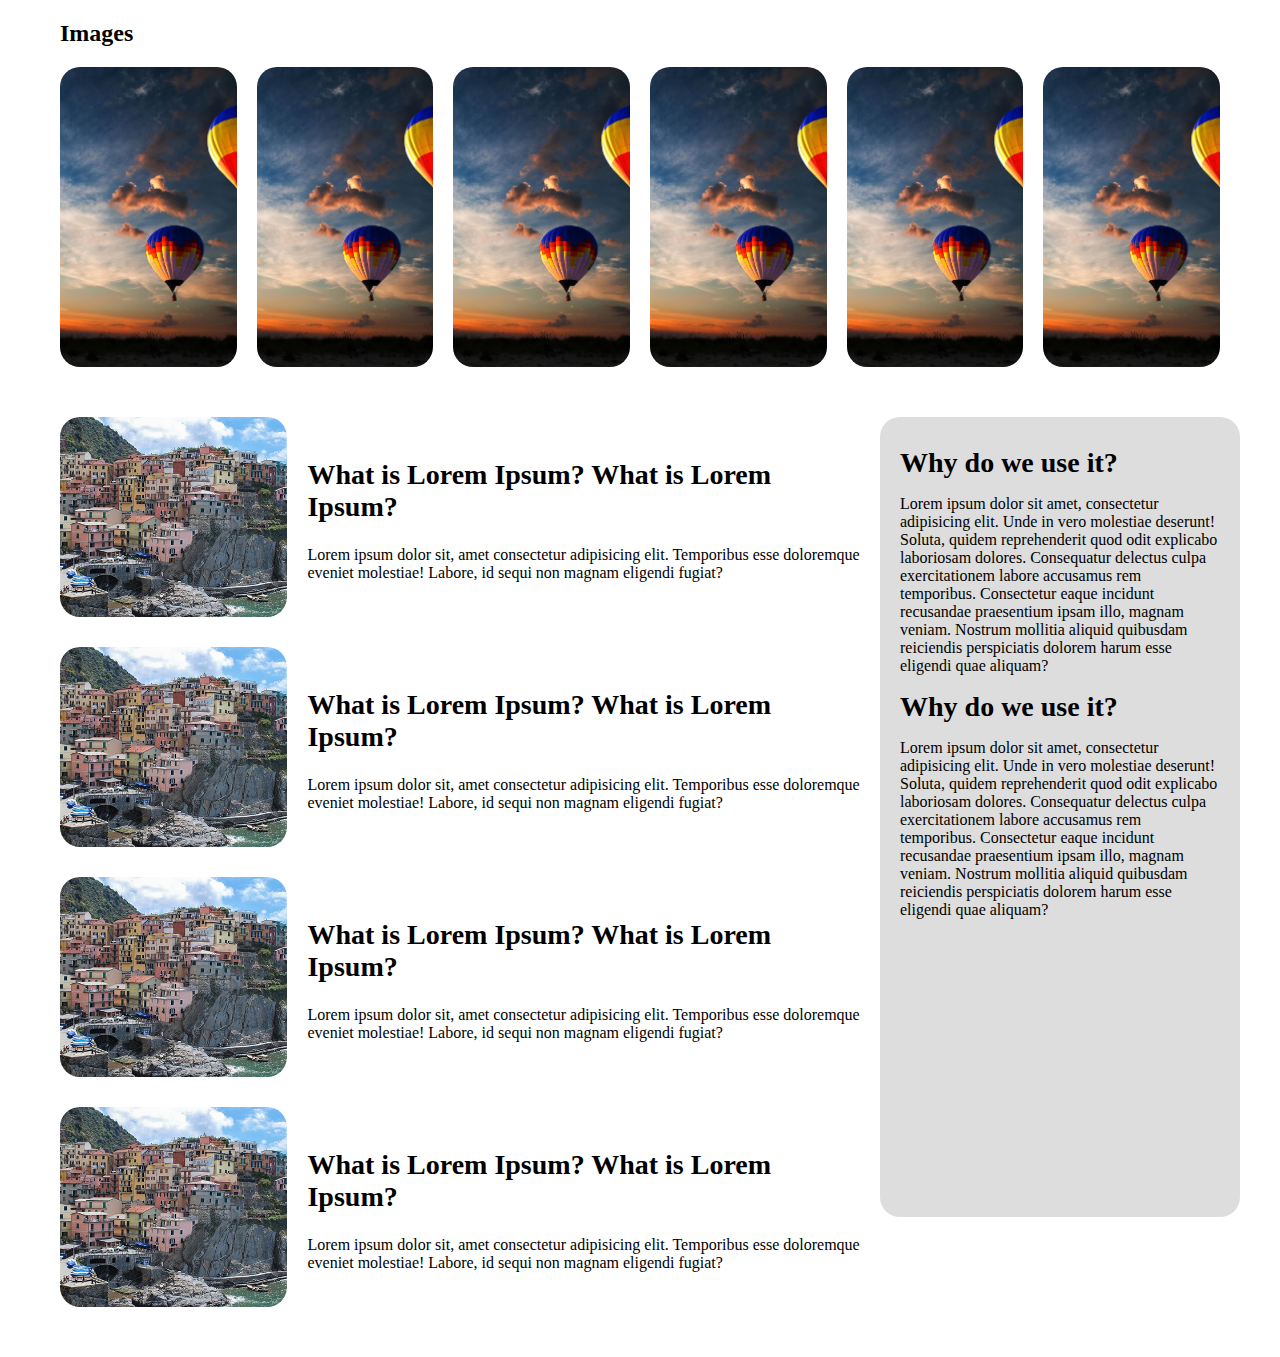
<file: img list/index.html>
<!DOCTYPE html>
<html lang="en">
  <head>
    <meta charset="UTF-8" />
    <meta http-equiv="X-U A-Compatible" content="IE=edge" />
    <meta name="viewport" content="width=device-width, initial-scale=1.0" />
    <link rel="stylesheet" href="style.css" />
    <title>Image List</title>
  </head>
  <body>
    <div class="container">
      <section>
        <h2>Images</h2>
        <div class="images">
          <img src="./img/perceptual-standard.jpeg" alt="" />
          <img src="./img/perceptual-standard.jpeg" alt="" />
          <img src="./img/perceptual-standard.jpeg" alt="" />
          <img src="./img/perceptual-standard.jpeg" alt="" />
          <img src="./img/perceptual-standard.jpeg" alt="" />
          <img src="./img/perceptual-standard.jpeg" alt="" />
        </div>
      </section>

      <div class="row">
        <section class="articles">
          <article class="article">
            <div class="article-image">
              <img src="./img/img_5terre_wide.jpeg" alt="" />
            </div>
            <div class="article-content">
              <h2>What is Lorem Ipsum? What is Lorem Ipsum?</h2>
              <p>
                Lorem ipsum dolor sit, amet consectetur adipisicing elit.
                Temporibus esse doloremque eveniet molestiae! Labore, id sequi
                non magnam eligendi fugiat?
              </p>
            </div>
          </article>

          <article class="article">
            <div class="article-image">
              <img src="./img/img_5terre_wide.jpeg" alt="" />
            </div>
            <div class="article-content">
              <h2>What is Lorem Ipsum? What is Lorem Ipsum?</h2>
              <p>
                Lorem ipsum dolor sit, amet consectetur adipisicing elit.
                Temporibus esse doloremque eveniet molestiae! Labore, id sequi
                non magnam eligendi fugiat?
              </p>
            </div>
          </article>

          <article class="article">
            <div class="article-image">
              <img src="./img/img_5terre_wide.jpeg" alt="" />
            </div>
            <div class="article-content">
              <h2>What is Lorem Ipsum? What is Lorem Ipsum?</h2>
              <p>
                Lorem ipsum dolor sit, amet consectetur adipisicing elit.
                Temporibus esse doloremque eveniet molestiae! Labore, id sequi
                non magnam eligendi fugiat?
              </p>
            </div>
          </article>

          <article class="article">
            <div class="article-image">
              <img src="./img/img_5terre_wide.jpeg" alt="" />
            </div>
            <div class="article-content">
              <h2>What is Lorem Ipsum? What is Lorem Ipsum?</h2>
              <p>
                Lorem ipsum dolor sit, amet consectetur adipisicing elit.
                Temporibus esse doloremque eveniet molestiae! Labore, id sequi
                non magnam eligendi fugiat?
              </p>
            </div>
          </article>
        </section>

        <section class="sidebar">
          <div class="sidebar-item">
            <h4>Why do we use it?</h4>
            <p>
              Lorem ipsum dolor sit amet, consectetur adipisicing elit. Unde in
              vero molestiae deserunt! Soluta, quidem reprehenderit quod odit
              explicabo laboriosam dolores. Consequatur delectus culpa
              exercitationem labore accusamus rem temporibus. Consectetur eaque
              incidunt recusandae praesentium ipsam illo, magnam veniam. Nostrum
              mollitia aliquid quibusdam reiciendis perspiciatis dolorem harum
              esse eligendi quae aliquam?
            </p>
          </div>

          <div class="sidebar-item">
            <h4>Why do we use it?</h4>
            <p>
              Lorem ipsum dolor sit amet, consectetur adipisicing elit. Unde in
              vero molestiae deserunt! Soluta, quidem reprehenderit quod odit
              explicabo laboriosam dolores. Consequatur delectus culpa
              exercitationem labore accusamus rem temporibus. Consectetur eaque
              incidunt recusandae praesentium ipsam illo, magnam veniam. Nostrum
              mollitia aliquid quibusdam reiciendis perspiciatis dolorem harum
              esse eligendi quae aliquam?
            </p>
          </div>
        </section>
      </div>
    </div>
  </body>
</html>
</file>
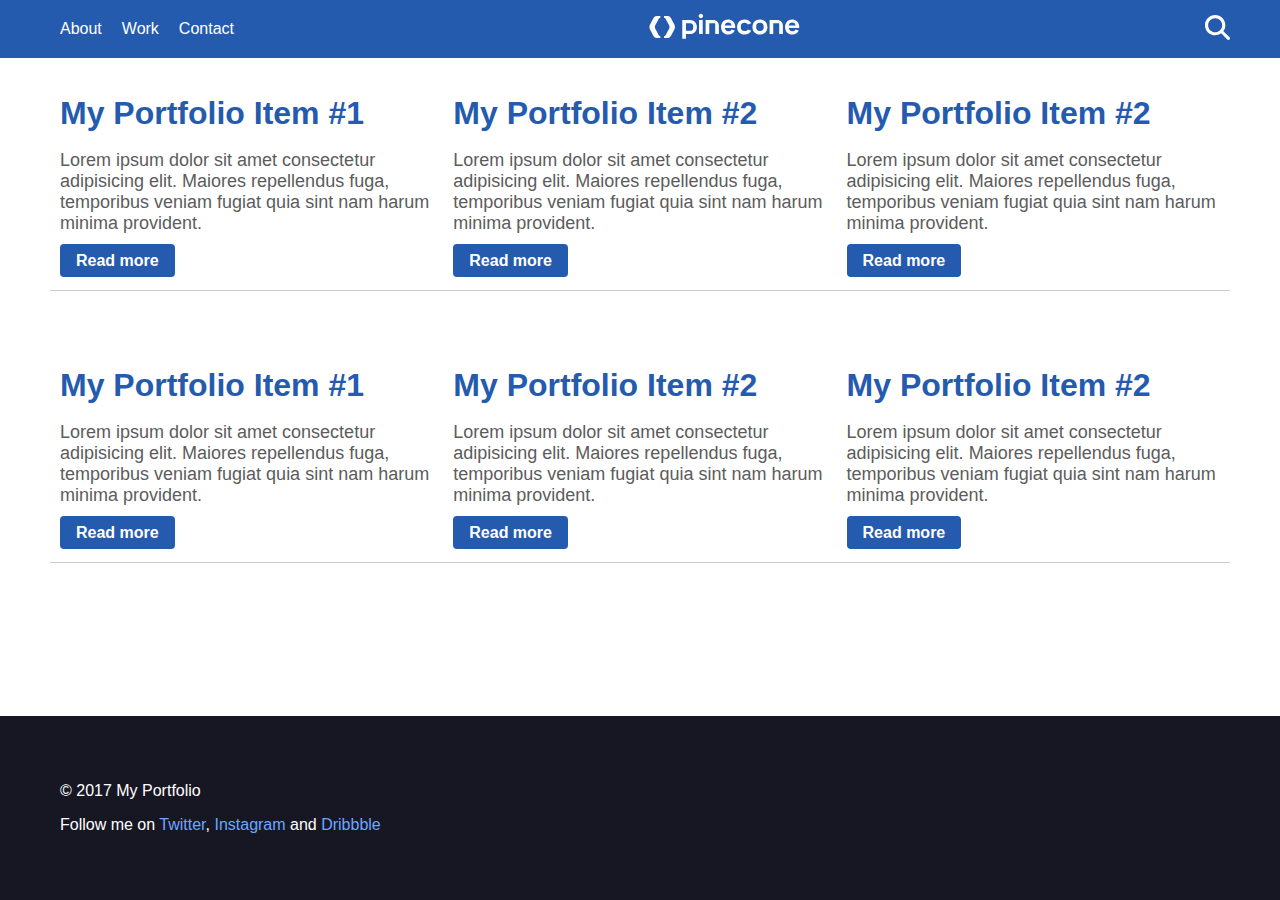
<file: Upgrade Me/index.html>
<!DOCTYPE html>
<html>
  <head>
    <meta name="viewport" content="width=device-width, initial-scale=1.0" />
    <link href="style.min.css" rel="stylesheet" />
    <title>My Portfolio</title>
  </head>

  <body>
    <header>
      <div class="container">
        <div class="header-inner">
          <div class="nav">
            <ul>
              <li><a href="#">About</a></li>
              <li><a href="#">Work</a></li>
              <li><a href="#">Contact</a></li>
              <li class="bars">
                <a href="#"><img src="./bars.svg" alt="bars" /></a>
              </li>
            </ul>
          </div>
          <div>
            <a href="#" class="logo">
              <img src="./logo-black.svg" alt="logo" />
            </a>
          </div>
          <div>
            <a href="#" class="search">
              <img src="./search.svg" alt="logo" />
            </a>
          </div>
        </div>
      </div>
    </header>

    <main>
      <section>
        <div class="container">
          <div class="row">
            <article>
              <h2>My Portfolio Item #1</h2>
              <p>
                Lorem ipsum dolor sit amet consectetur adipisicing elit. Maiores
                repellendus fuga, temporibus veniam fugiat quia sint nam harum
                minima provident.
              </p>
              <a href="#">Read more</a>
            </article>
            <article>
              <h2>My Portfolio Item #2</h2>
              <p>
                Lorem ipsum dolor sit amet consectetur adipisicing elit. Maiores
                repellendus fuga, temporibus veniam fugiat quia sint nam harum
                minima provident.
              </p>
              <a href="#">Read more</a>
            </article>
            <article>
              <h2>My Portfolio Item #2</h2>
              <p>
                Lorem ipsum dolor sit amet consectetur adipisicing elit. Maiores
                repellendus fuga, temporibus veniam fugiat quia sint nam harum
                minima provident.
              </p>
              <a href="#">Read more</a>
            </article>
            <article>
              <h2>My Portfolio Item #1</h2>
              <p>
                Lorem ipsum dolor sit amet consectetur adipisicing elit. Maiores
                repellendus fuga, temporibus veniam fugiat quia sint nam harum
                minima provident.
              </p>
              <a href="#">Read more</a>
            </article>
            <article>
              <h2>My Portfolio Item #2</h2>
              <p>
                Lorem ipsum dolor sit amet consectetur adipisicing elit. Maiores
                repellendus fuga, temporibus veniam fugiat quia sint nam harum
                minima provident.
              </p>
              <a href="#">Read more</a>
            </article>
            <article>
              <h2>My Portfolio Item #2</h2>
              <p>
                Lorem ipsum dolor sit amet consectetur adipisicing elit. Maiores
                repellendus fuga, temporibus veniam fugiat quia sint nam harum
                minima provident.
              </p>
              <a href="#">Read more</a>
            </article>
          </div>
        </div>
      </section>
    </main>

    <footer>
      <div class="container">
        <p>&copy; 2017 My Portfolio</p>
        <p>
          Follow me on <a href="#">Twitter</a>, <a href="#">Instagram</a> and
          <a href="#">Dribbble</a>
        </p>
      </div>
    </footer>
  </body>
</html>
</file>
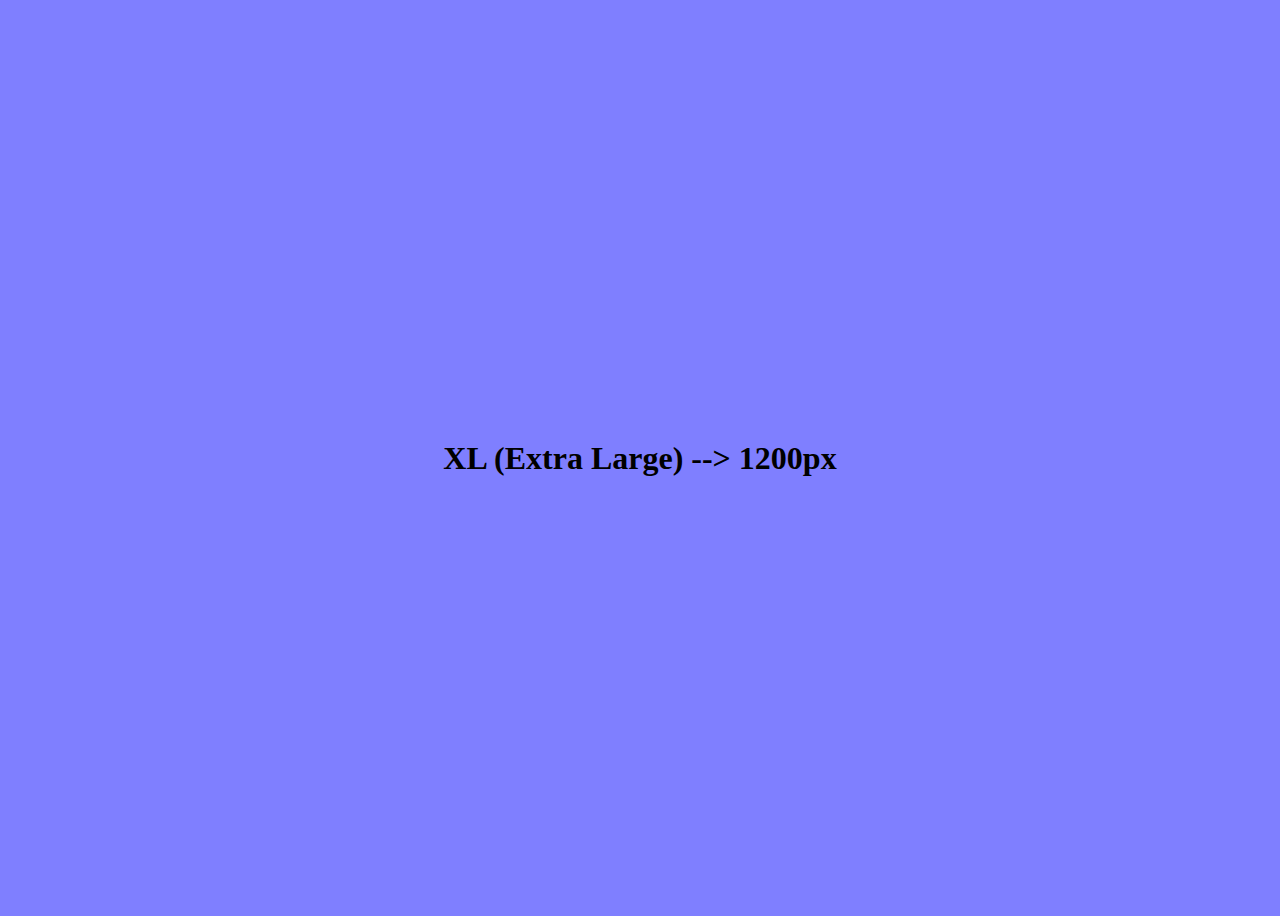
<file: BreakPoints/break.html>
<!DOCTYPE html>
<html lang="en">
  <head>
    <meta charset="UTF-8" />
    <meta http-equiv="X-UA-Compatible" content="IE=edge" />
    <meta name="viewport" content="width=device-width, initial-scale=1.0" />
    <link rel="stylesheet" href="./break.css" />
    <title>Document</title>
  </head>
  <body>
    <h1></h1>
  </body>
</html>
</file>
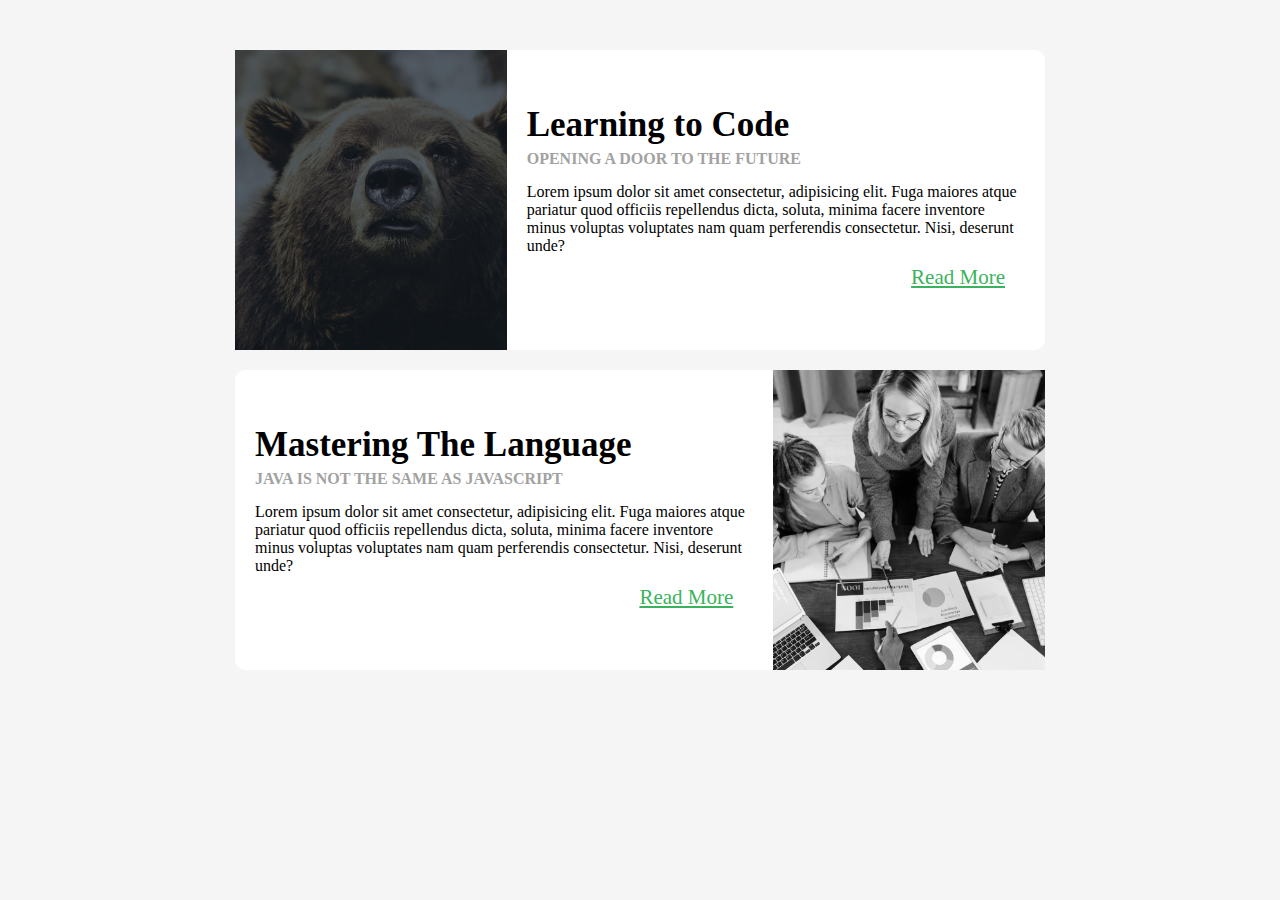
<file: Card/Card.html>
<!DOCTYPE html>
<html lang="en">
  <head>
    <meta charset="UTF-8" />
    <meta http-equiv="X-UA-Compatible" content="IE=edge" />
    <meta name="viewport" content="width=device-width, initial-scale=1.0" />
    <link rel="stylesheet" href="./Card.css" />
    <title>Responsive Card</title>
  </head>
  <body>
    <div class="container">
      <article>
        <div class="articleImage">
          <img src="./bear.jpg" alt="" />
        </div>
        <div class="articleContent">
          <h2 class="articleTitle">Learning to Code</h2>
          <h3 class="articleSubtitle">Opening a door to the future</h3>
          <p class="articleDesc">
            Lorem ipsum dolor sit amet consectetur, adipisicing elit. Fuga
            maiores atque pariatur quod officiis repellendus dicta, soluta,
            minima facere inventore minus voluptas voluptates nam quam
            perferendis consectetur. Nisi, deserunt unde?
          </p>
          <a href="#">Read More</a>
        </div>
      </article>

      <article>
        <div class="articleImage">
          <img src="./Image.png" alt="" />
        </div>
        <div class="articleContent">
          <h2 class="articleTitle">Mastering The Language</h2>
          <h3 class="articleSubtitle">Java IS NOT THE SAME AS JAVASCRIPT</h3>
          <p class="articleDesc">
            Lorem ipsum dolor sit amet consectetur, adipisicing elit. Fuga
            maiores atque pariatur quod officiis repellendus dicta, soluta,
            minima facere inventore minus voluptas voluptates nam quam
            perferendis consectetur. Nisi, deserunt unde?
          </p>
          <a href="#">Read More</a>
        </div>
      </article>
    </div>
  </body>
</html>
</file>
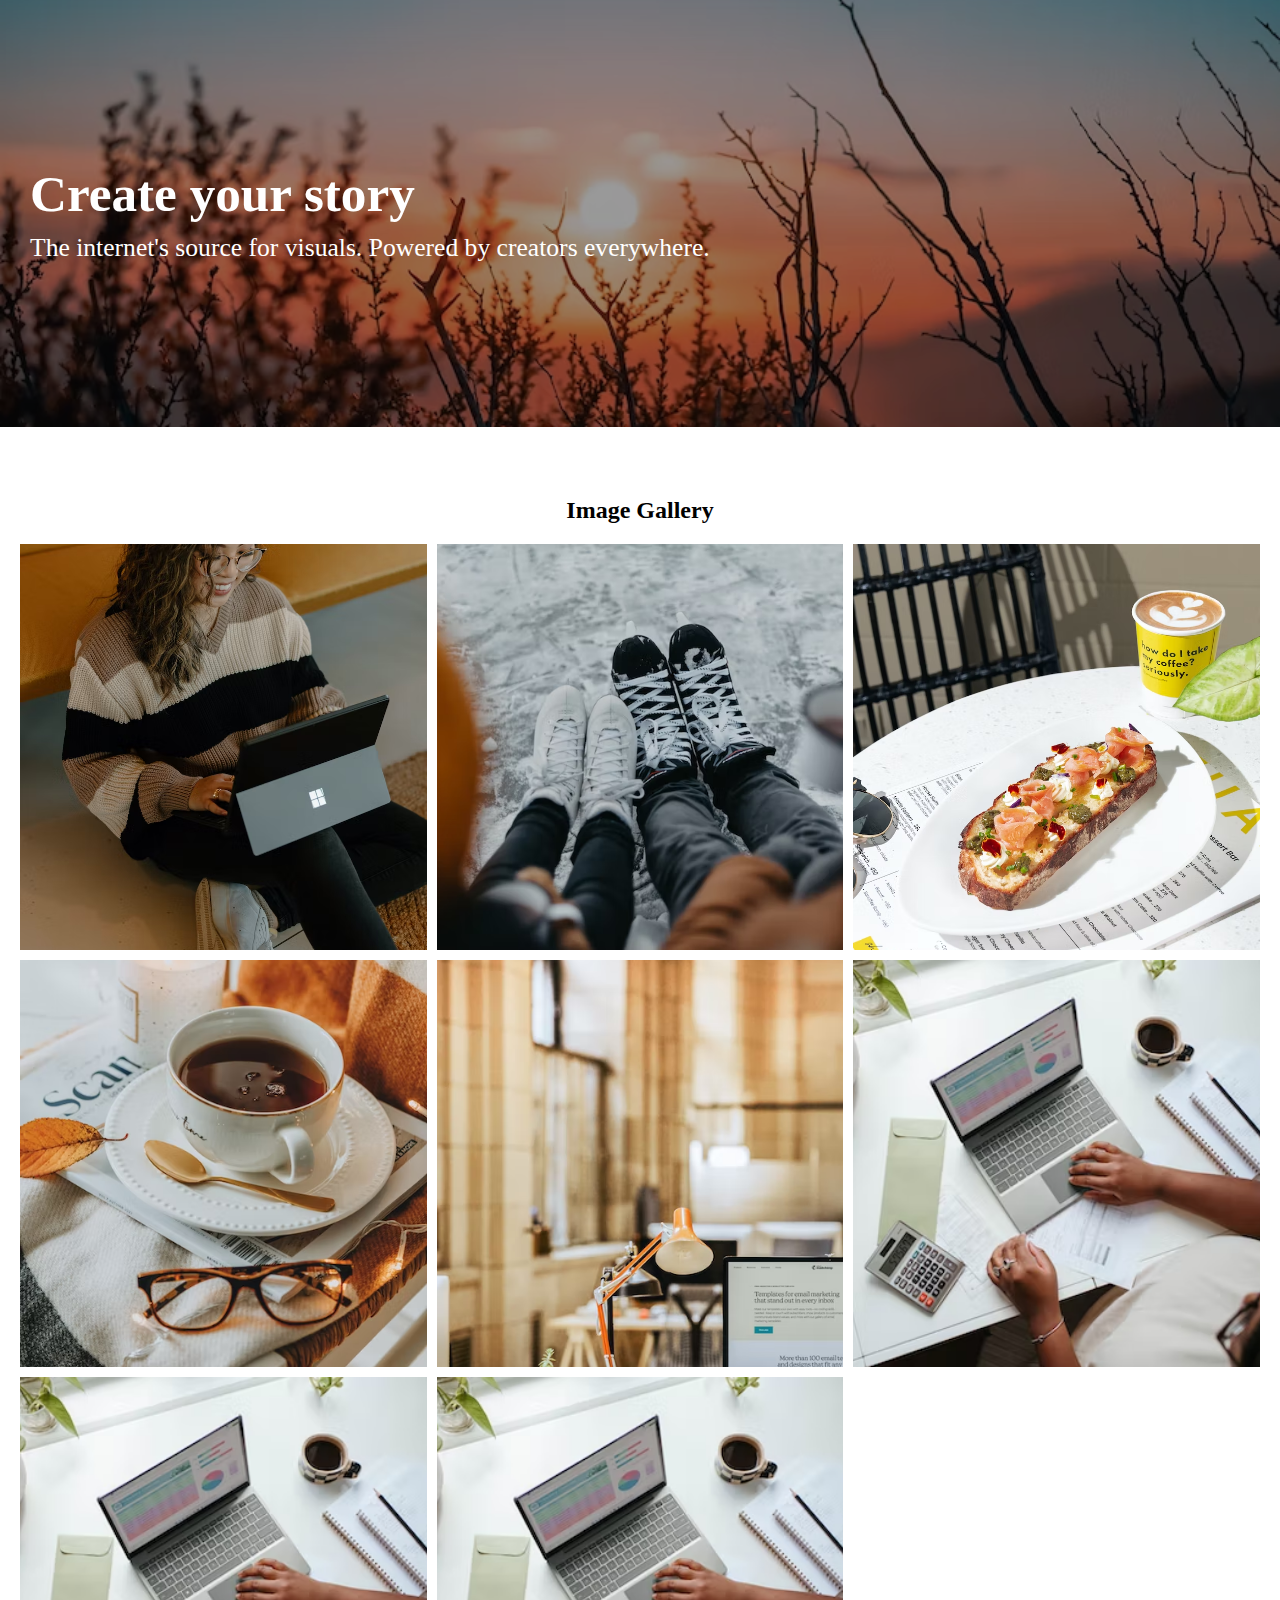
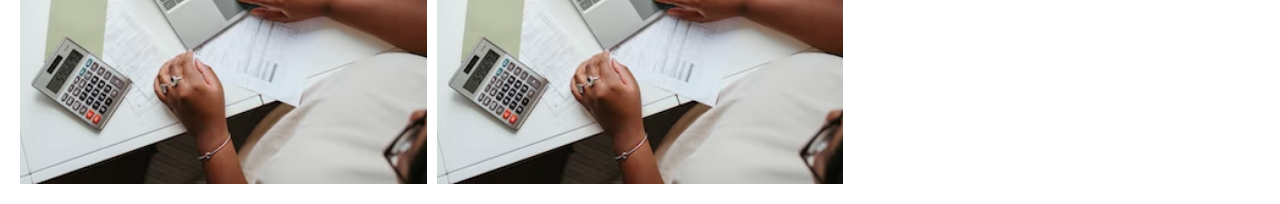
<file: Gallery/gallery.html>
<!DOCTYPE html>
<html lang="en">
  <head>
    <meta charset="UTF-8" />
    <meta http-equiv="X-UA-Compatible" content="IE=edge" />
    <meta name="viewport" content="width=device-width, initial-scale=1.0" />
    <link rel="stylesheet" href="gallery.css" />
    <title>Image Gallery</title>
  </head>
  <body>
    <section class="hero">
      <div class="content">
        <h2>Create your story</h2>
        <p>
          The internet's source for visuals. Powered by creators everywhere.
        </p>
      </div>
    </section>

    <section class="gallery">
      <h2>Image Gallery</h2>
      <div class="container">
        <div class="image-wrapper">
          <div class="image">
            <img src="./img/p6.avif" alt="" />
            <div class="overlay"></div>
          </div>
        </div>

        <div class="image-wrapper">
          <div class="image">
            <img src="./img/p5.avif" alt="" />
            <div class="overlay"></div>
          </div>
        </div>

        <div class="image-wrapper">
          <div class="image">
            <img src="./img/p4.avif" alt="" />
            <div class="overlay"></div>
          </div>
        </div>

        <div class="image-wrapper">
          <div class="image">
            <img src="./img/p3.avif" alt="" />
            <div class="overlay"></div>
          </div>
        </div>

        <div class="image-wrapper">
          <div class="image">
            <img src="./img/p2.avif" alt="" />
            <div class="overlay"></div>
          </div>
        </div>

        <div class="image-wrapper">
          <div class="image">
            <img src="./img/p1.avif" alt="" />
            <div class="overlay"></div>
          </div>
        </div>

        <div class="image-wrapper">
          <div class="image">
            <img src="./img/p1.avif" alt="" />
            <div class="overlay"></div>
          </div>
        </div>

        <div class="image-wrapper">
          <div class="image">
            <img src="./img/p1.avif" alt="" />
            <div class="overlay"></div>
          </div>
        </div>
      </div>
    </section>
  </body>
</html>
</file>
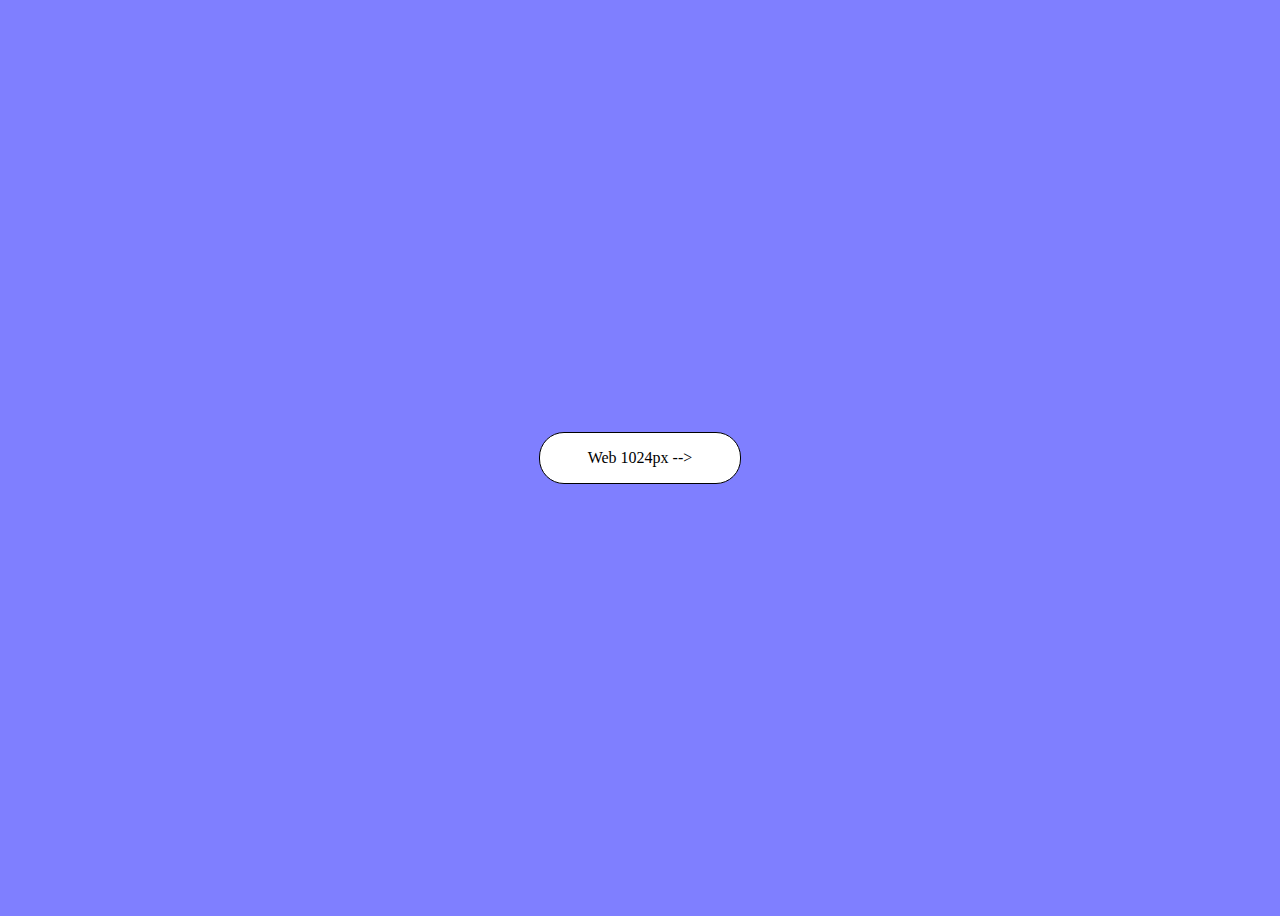
<file: HI other device/Device.html>
<!DOCTYPE html>
<html lang="en">
  <head>
    <meta charset="UTF-8" />
    <meta http-equiv="X-UA-Compatible" content="IE=edge" />
    <meta name="viewport" content="width=device-width, initial-scale=1.0" />
    <link rel="stylesheet" href="./device.css" />
    <title>Other Devices</title>
  </head>
  <body>
    <div class="Middle"></div>
  </body>
</html>
</file>
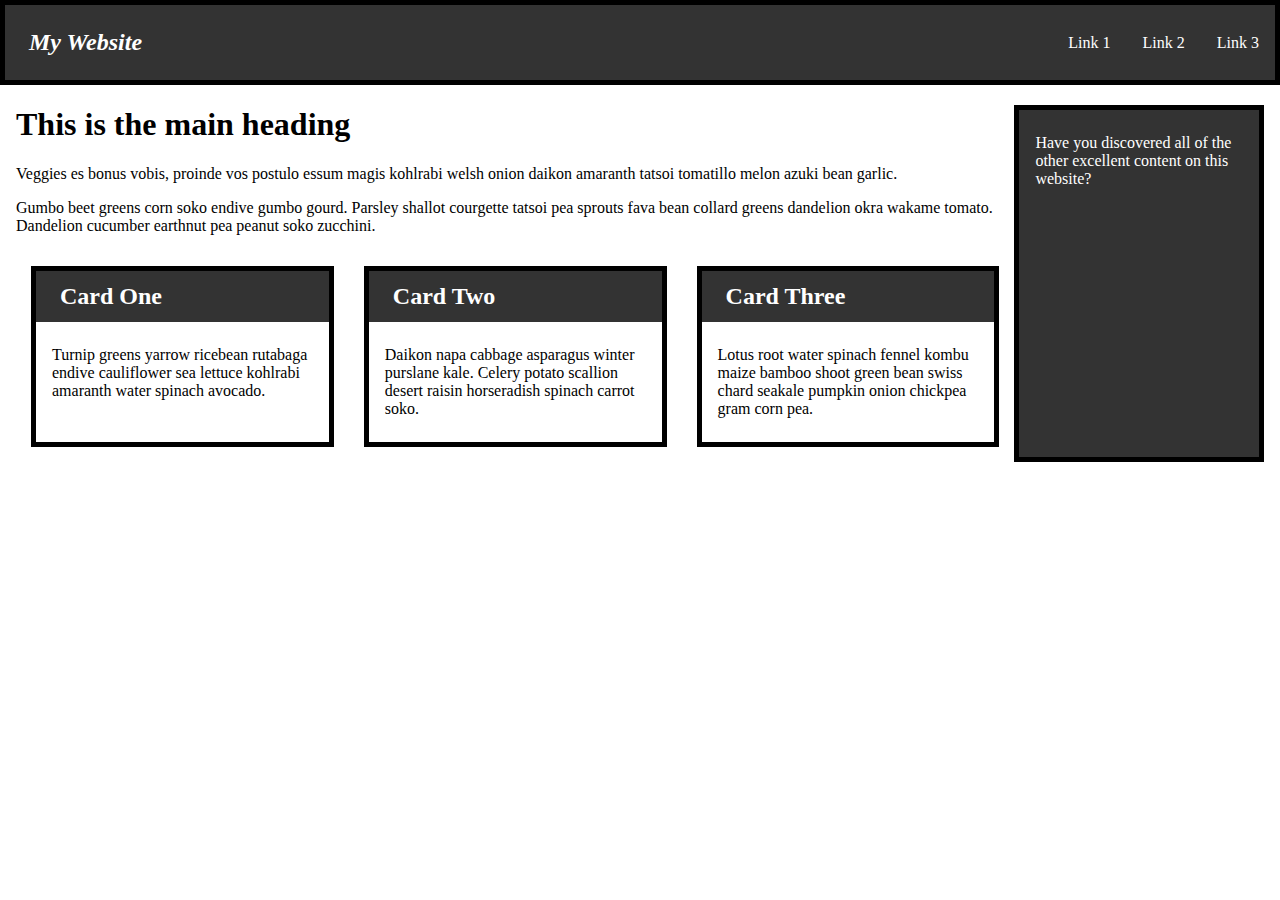
<file: Web/web.html>
<!DOCTYPE html>
<html lang="en">
  <head>
    <meta charset="utf-8" />
    <title>Responsive Web Design Task: Task</title>
    <link rel="stylesheet" href="./web.css" />
    <meta name="viewport" content="width=device-width, initial-scale=1" />
  </head>

  <body>
    <header>
      <div class="title">My Website</div>
      <nav>
        <ul>
          <li>
            <a href="">Link 1</a>
          </li>
          <li>
            <a href="">Link 2</a>
          </li>
          <li>
            <a href="">Link 3</a>
          </li>
        </ul>
      </nav>
    </header>

    <main>
      <article>
        <h1>This is the main heading</h1>
        <p>
          Veggies es bonus vobis, proinde vos postulo essum magis kohlrabi welsh
          onion daikon amaranth tatsoi tomatillo melon azuki bean garlic.
        </p>

        <p>
          Gumbo beet greens corn soko endive gumbo gourd. Parsley shallot
          courgette tatsoi pea sprouts fava bean collard greens dandelion okra
          wakame tomato. Dandelion cucumber earthnut pea peanut soko zucchini.
        </p>

        <ul class="cards">
          <li>
            <h2>Card One</h2>
            <div class="inner">
              <p>
                Turnip greens yarrow ricebean rutabaga endive cauliflower sea
                lettuce kohlrabi amaranth water spinach avocado.
              </p>
            </div>
          </li>
          <li>
            <h2>Card Two</h2>
            <div class="inner">
              <p>
                Daikon napa cabbage asparagus winter purslane kale. Celery
                potato scallion desert raisin horseradish spinach carrot soko.
              </p>
            </div>
          </li>
          <li>
            <h2>Card Three</h2>
            <div class="inner">
              <p>
                Lotus root water spinach fennel kombu maize bamboo shoot green
                bean swiss chard seakale pumpkin onion chickpea gram corn pea.
              </p>
            </div>
          </li>
        </ul>
      </article>
      <aside class="sidebar">
        <p>
          Have you discovered all of the other excellent content on this
          website?
        </p>
      </aside>
    </main>
  </body>
</html>
</file>
<file: img list/style.css>
* {
    box-sizing: border-box;
  }
  
  body {
    margin: 0;
  }
  
  .container {
    max-width: 1200px;
    width: 100%;
    margin: 0 auto;
  }
  
  .container section:first-child {
    padding: 0 20px;
    margin-bottom: 50px;
  }
  
  .images {
    display: flex;
    gap: 20px;
  }
  
  .images img {
    width: calc((100% - 100px) / 6);
    height: 300px;
    border-radius: 20px;
    object-fit: cover;
  }
  
  .row {
    display: flex;
  }
  
  .articles {
    width: 70%;
  }
  
  .sidebar {
    width: 30%;
    max-height: 800px;
    background: #ddd;
    padding: 20px;
    border-radius: 20px;
  }
  
  .article {
    display: flex;
    align-items: center;
  }
  
  .article:not(:last-child) {
    margin-bottom: 30px;
  }
  
  .article-image {
    width: 50%;
    border-radius: 20px;
    overflow: hidden;
    margin-right: 20px;
  }
  
  .article-image img {
    max-width: 100%;
    height: 200px;
    object-fit: cover;
    display: block;
  }
  
  .article-content h2 {
    font-size: 28px;
  }
  
  .sidebar h4 {
    font-size: 28px;
    margin: 10px 0;
  }
  
  @media screen and (min-width: 768px) and (max-width: 1023px) {
    .images {
      flex-wrap: wrap;
    }
  
    .images img {
      width: calc((100% - 40px) / 3);
    }
  
    .article-content h2 {
      font-size: 26px;
    }
  
    .row {
      flex-wrap: wrap;
    }
  
    .articles,
    .sidebar {
      width: 100%;
    }
  
    .sidebar {
      margin: 0 20px 20px 20px;
    }
  
    .sidebar h4 {
      font-size: 24px;
    }
  }
  
  @media screen and (min-width: 340px) and (max-width: 767px) {
    .images {
      flex-wrap: wrap;
    }
  
    .images img {
      width: 100%;
      border-radius: 30px;
      height: 250px;
    }
  
    .article-content h2 {
      font-size: 24px;
    }
  
    .row {
      flex-wrap: wrap;
    }
  
    .articles,
    .sidebar {
      width: 100%;
    }
  
    .sidebar {
      margin: 0 20px 20px 20px;
    }
  
    .sidebar h4 {
      font-size: 20px;
    }
  }
</file>
<file: BreakPoints/break.css>
body {
    background: rgba(255, 255, 0, 0.6);
    min-height: 100vh;
    display: flex;
    justify-content: center;
    align-items: center;
  }
  
  h1::before {
    content: "XXL (Extra Extra Large) --> 1400px";
  }
  
  @media screen and (min-width: 1200px) and (max-width: 1399px) {
    body {
      background: rgba(0, 0, 255, 0.5);
    }
  
    h1::before {
      content: "XL (Extra Large) --> 1200px";
    }
  }
  
  @media screen and (min-width: 992px) and (max-width: 1199px) {
    body {
      background: rgba(255, 0, 0, 0.5);
    }
  
    h1::before {
      content: "LG (Large) --> 992px";
    }
  }
  
  @media screen and (min-width: 768px) and (max-width: 991px) {
    body {
      background: rgba(0, 255, 0, 0.5);
    }
  
    h1::before {
      content: "MD (Medium) --> 768px";
    }
  }
  
  @media screen and (min-width: 576px) and (max-width: 767px) {
    body {
      background: rgba(0, 255, 255, 0.5);
    }
  
    h1::before {
      content: "SM (Small) --> 576px";
    }
  }
  
  @media screen and (max-width: 575px) {
    body {
      background: rgba(255, 0, 255, 0.5);
    }
  
    h1::before {
      content: "XS (Extra Small) < 576px";
    }
  }
</file>
<file: Card/Card.css>
* {
    box-sizing: border-box;
}

body {
    margin: 0;
    background: whitesmoke;
}

.container {
    max-width: 850px;
    width: 100%;
    margin: 30px auto;
    padding: 20px;
}

article {
    width: 100%;
    background: white;
    border-radius: 10px;
    display: flex;
    align-items: center;
}

article:first-child {
    margin-bottom: 20px;
}

.articleImage {
    width: 100%;
    border-top-left-radius: 10px;
    border-bottom-left-radius: 10px;
}

img {
    width: 100%;
    height: 300px;
    object-fit: cover;
    display: block;
}

.articleContent {
    padding: 20px;
}

.articleTitle {
    margin-top: 15px;
    margin-bottom: 5px;
    font-size: 35px;
}

.articleSubtitle {
    margin-top: 0;
    margin-bottom: 15px;
    text-transform: uppercase;
    font-size: 16px;
    color: #a2a2a2;
}

.articleDesc {
    margin: 0 0 10px 0;
}

a {
    color: #3ab35d;
    display: block;
    text-align: right;
    margin-right: 20px;
    margin-bottom: 20px;
    font-size: 21px;
}

.container article:last-child .articleImage {
    order: 1;
    border-radius: 0 10px 10px 0;
}

@media screen and (max-width: 640px) {
    article {
        flex-wrap: wrap;
    }

    .container article:last-child .articleImage {
        order: 0;
        border-radius: 10px 10px 0 0;
    }

    .articleImage {
        border-radius: 10px 10px 0 0;
    }
}
</file>
<file: Gallery/gallery.css>
* {
    box-sizing: border-box;
  }
  
  body {
    margin: 0;
  }
  
  h2 {
    margin: 0;
  }
  
  section:not(:last-child) {
    margin-bottom: 50px;
  }
  
  .hero {
    width: 100%;
    height: 0;
    padding-bottom: 33.33%;
    background: url(./img/cover.avif) rgba(0, 0, 0, 0.4);
    background-repeat: no-repeat;
    background-size: cover;
    background-position: center;
    background-blend-mode: multiply;
    position: relative;
  }
  
  .content {
    position: absolute;
    width: 100%;
    height: 100%;
    display: flex;
    flex-direction: column;
    justify-content: center;
  }
  
  .hero h2 {
    margin-bottom: 10px;
    padding-left: 30px;
    color: white;
    font-size: 4vw;
  }
  
  .hero p {
    margin: 0;
    color: white;
    font-size: 2vw;
    padding-left: 30px;
  }
  
  .gallery {
    padding: 20px;
  }
  
  .gallery h2 {
    margin-bottom: 20px;
    text-align: center;
  }
  
  .container {
    max-width: 1500px;
    width: 100%;
    display: flex;
    flex-wrap: wrap;
    gap: 10px;
    margin: 0 auto;
  }
  
  .image-wrapper {
    width: calc((100% - 30px) / 4);
    cursor: pointer;
  }
  
  .image {
    width: 100%;
    height: 0;
    padding-bottom: 100%;
    position: relative;
  }
  
  .image img {
    position: absolute;
    top: 0;
    left: 0;
    width: 100%;
    height: 100%;
    object-fit: cover;
  }
  
  .overlay {
    background: black;
    opacity: 0;
    width: 100%;
    height: 100%;
    position: absolute;
    transition: 0.5s all ease-in-out;
  }
  
  .image-wrapper:hover .overlay {
    opacity: 0.5;
  }
  
  @media screen and (max-width: 1350px) {
    .image-wrapper {
      width: calc((100% - 20px) / 3);
    }
  }
  
  @media screen and (max-width: 992px) {
    .image-wrapper {
      width: calc((100% - 10px) / 2);
    }
  }
  
  @media screen and (max-width: 768px) {
    .image-wrapper {
      width: 100%;
    }
  }
</file>
<file: HI other device/device.css>
body {
    background: white;
    min-height: 100vh;
    display: flex;
    justify-content: center;
    align-items: center;
  }
  
  .Middle {
    display: none;
    background: white;
    border: 1px solid black;
    justify-content: center;
    align-items: center;
    width: 200px;
    height: 50px;
  }
  
  @media screen and (min-width: 1024px) {
    body {
      background: rgba(0, 0, 255, 0.5);
    }
  
    .Middle {
      display: flex;
      border-radius: 25px;
    }
  
    .Middle::after {
      content: "Web 1024px -->";
    }
  }
  
  @media screen and (min-width: 768px) and (max-width: 1023px) {
    body {
      background: rgba(255, 0, 0, 0.5);
    }
  
    .Middle {
      display: flex;
      border-radius: 10px;
    }
  
    .Middle::after {
      content: "Tablet 768px --> 1024px";
    }
  }
  
  @media screen and (min-width: 425px) and (max-width: 767px) {
    body {
      background: rgba(0, 128, 0, 0.5);
    }
  
    .Middle {
      display: flex;
      border-radius: 5px;
    }
  
    .Middle::after {
      content: "Mobile 425px --> 768px";
    }
  }
</file>
<file: Web/web.css>
* {
    box-sizing: border-box;
  }
  
  body {
    padding: 0 0 1em;
    margin: 0;
  }
  
  header {
    background-color: #333;
    color: #fff;
    border: 5px solid #000;
  }
  
  header ul {
    list-style: none;
    margin: 0;
    padding: 0;
  }
  
  header a {
    color: #fff;
    text-decoration: none;
    display: block;
    padding: 0.5em 1em;
    border-top: 1px solid #999;
  }
  
  header .title {
    font-size: 150%;
    font-style: italic;
    font-weight: bold;
    padding: 1em;
  }
  
  main {
    padding: 0 1em;
  }
  
  .cards {
    list-style: none;
    margin: 0;
    padding: 0;
  }
  
  .cards li {
    border: 5px solid #000;
    margin-bottom: 1em;
    margin: 15px;
  }
  
  .cards h2 {
    background-color: #333;
    color: #fff;
    margin: 0;
    padding: 0.5em 1em;
  }
  
  .cards .inner {
    padding: 0.5em 1em;
  }
  
  .sidebar {
    background-color: #333;
    border: 5px solid #000;
    padding: 0.5em 1em;
    color: #fff;
  }
  
  @media screen and (min-width: 960px) {
    header {
      display: flex;
      justify-content: space-between;
    }
  
    header ul {
      height: 100%;
      display: flex;
      align-items: center;
    }
  
    header a {
      border: none;
    }
  
    .cards {
      display: flex;
    }
  
    .cards li {
      width: 33.33%;
    }
  
    main {
      display: flex;
    }
  
    main article {
      width: 80%;
    }
  
    .sidebar {
      width: 20%;
      margin-top: 20px;
    }
  }
</file>
<file: Upgrade Me/style.min.css>
*{
    box-sizing: border-box;
}

img{max-width: 100%;}

ul,li{
    margin: 0;
    padding: 0;
}

.container{
    max-width: 1200px;
     margin: 0 auto;
    padding: 0 10px;
}
body {
    margin: 0;
    padding: 0;
    font-family: Arial, Helvetica, sans-serif;
    padding-bottom: 185px;
}

header {
    background: #245bae;
}
.header-inner{

    display: flex;
    justify-content: space-between;
    align-items: center;
}
header ul{
    display: flex;
    list-style: none;
}
header ul li {
    margin: 0 10px;
    padding: 20px 0;
}

header ul li a {
    color: #fff;
    text-decoration: none;
    display: block;
}

header ul li.bars{
    display: none;
}

header ul li.bars a{
    width: 25px;
}

section article {
    padding: 10px;
    margin: 0 0 40px;
    padding-bottom: 20px;
    border-bottom: 1px solid #ccc;
}

section article h2 {
    font-size: 32px;
    margin-bottom: 0;
    color: #245bae
}

section article p {
    font-size: 18px;
    color: #5c5c5c
}

section article a {
    font-size: 16px;
    font-weight: 700;
    color: #fff;
    text-decoration: none;
    padding: 8px 16px;
    background: #245bae;
    border-radius: 4px
}

section article a:hover {
    background: #102a50
}


footer {
    position: fixed;
    width: 100%;
    min-height: 100px;
    bottom: 0;
    padding: 50px;
    color: #fff;
    background: #171724
}

footer a {
    color: #6ca7ff;
    text-decoration: none
}

.row{
    display: flex;
    flex-wrap: wrap;
}

.row>*{
    width: 33.33%;
}

.search{
    width: 25px;
    display: block;
}
.logo{
    display: block;
    width: 170px;
}
@media screen and (max-width: 1220px) {
    .row > * {
      width: 50%;
    }
  }
  
  @media screen and (max-width: 600px) {
    .row > * {
      width: 100%;
    }
  
    header ul li {
      display: none;
    }
  
    header ul li.bars {
      display: block;
    }
  }
</file>
